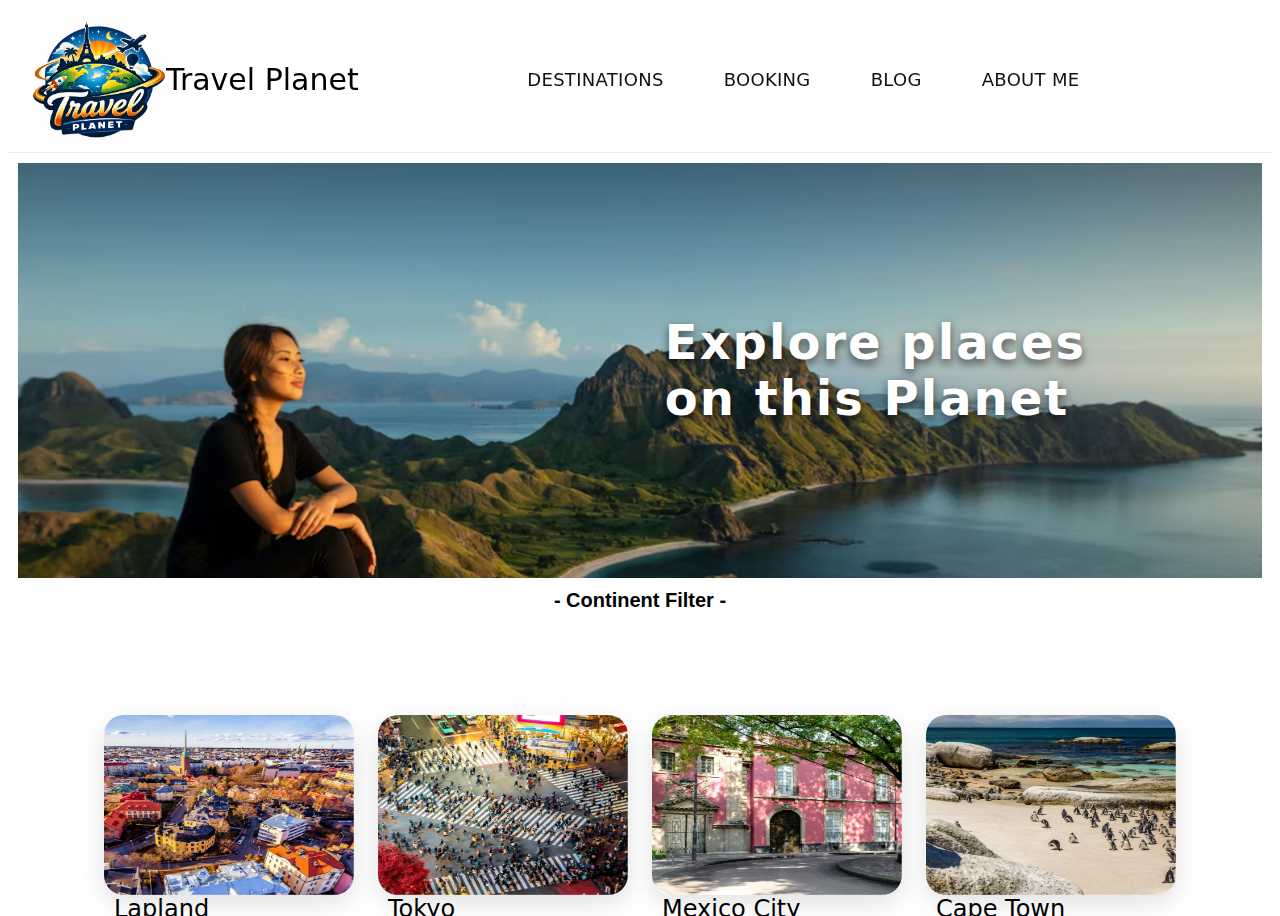
<file: place/index.html>
<!DOCTYPE html>
<html lang="en">

<head>
    <meta charset="UTF-8">
    <meta name="viewport" content="width=device-width, initial-scale=1.0">
    <title>Travel Planet</title>

    <link rel="stylesheet" href="/css/layout.css">
    <link rel="stylesheet" href="/place/index.css">

    <link rel="preconnect" href="https://fonts.googleapis.com">
    <link rel="preconnect" href="https://fonts.gstatic.com" crossorigin>
    <link
        href="https://fonts.googleapis.com/css2?family=Fugaz+One&family=Lugrasimo&family=Parisienne&family=Permanent+Marker&display=swap"
        rel="stylesheet">

</head>

<body class="layout">

    <div id="header"></div>
    <div id="nav"></div>

    <main>
        <section id="place-header">
        </section>
        <section id="place-bar">
        </section>
        <section id="place-carousel">
        </section>
        <section id="place-content">
        </section>
        <section id="place-video">
        </section>
    </main>


    <div id="footer"></div>

</body>

<script src="/js/layout.js"></script>
<script src="/place/index.js"></script>

</html>
</file>
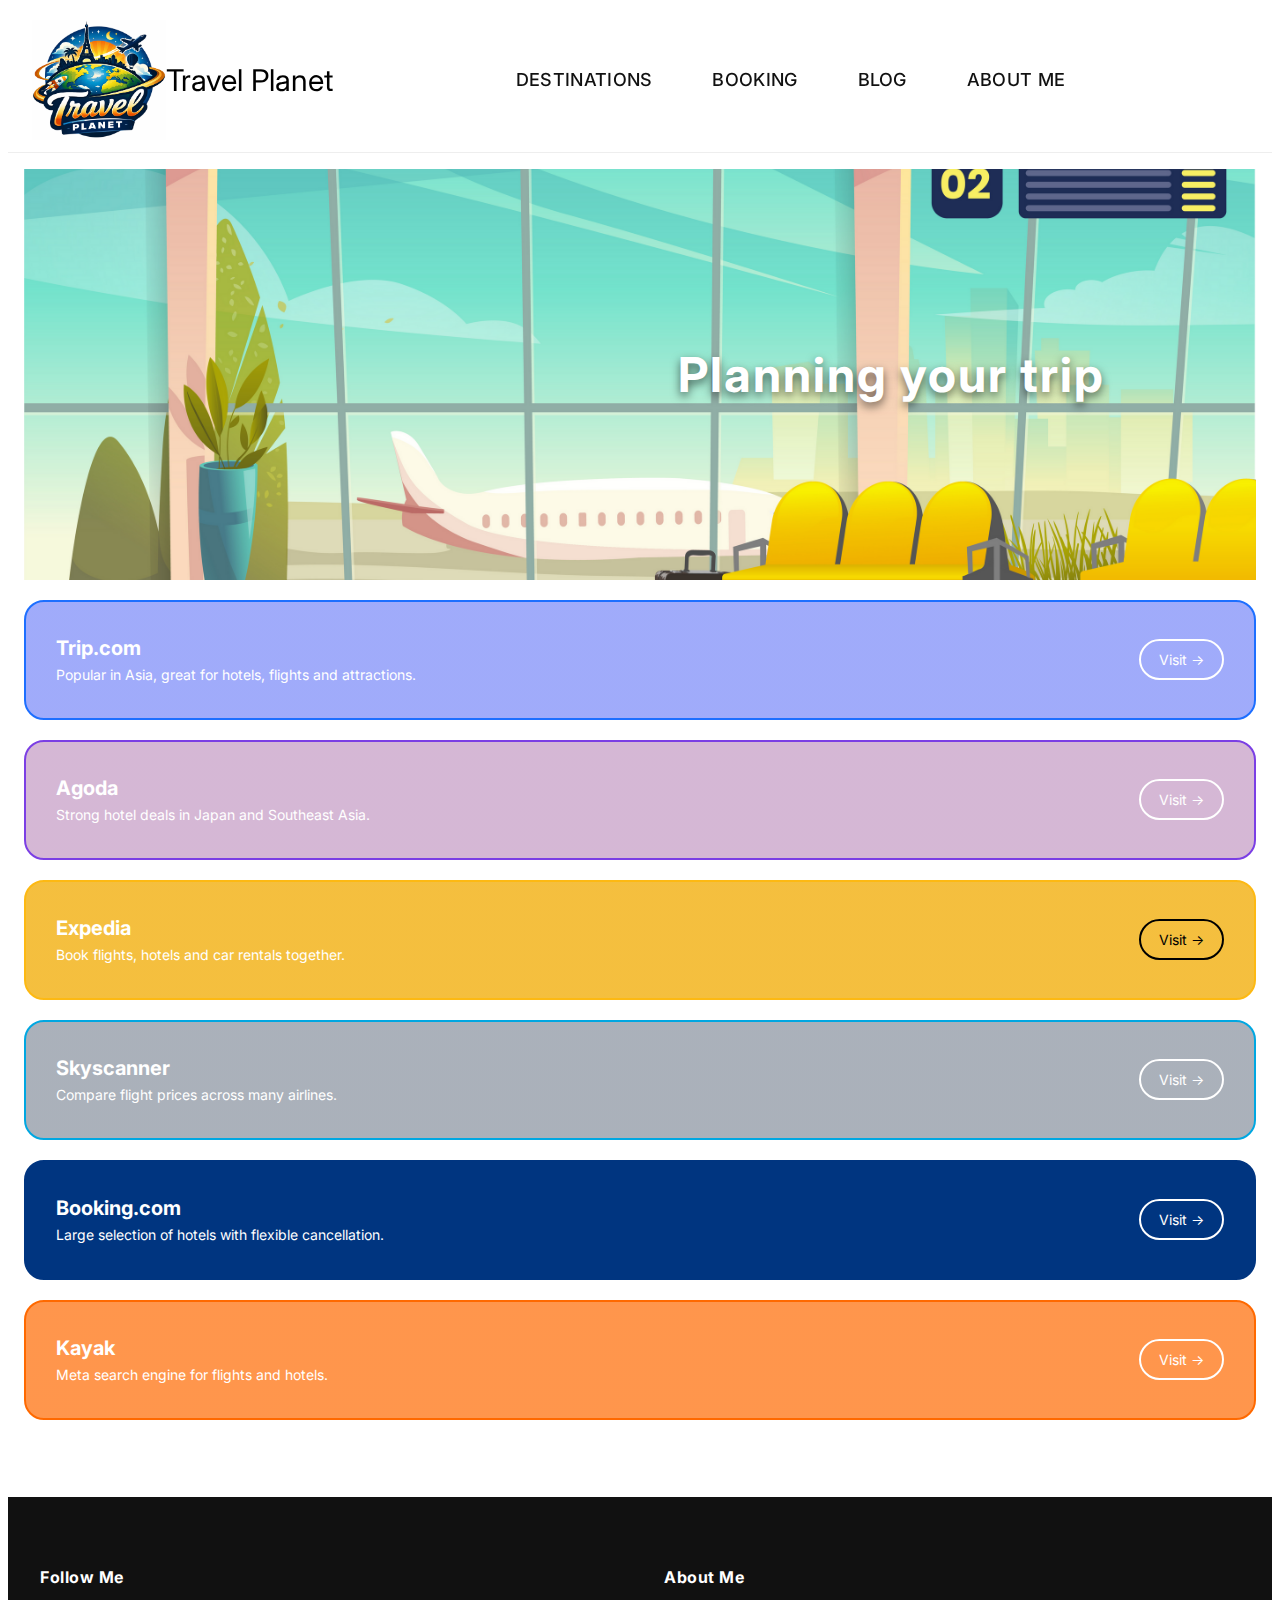
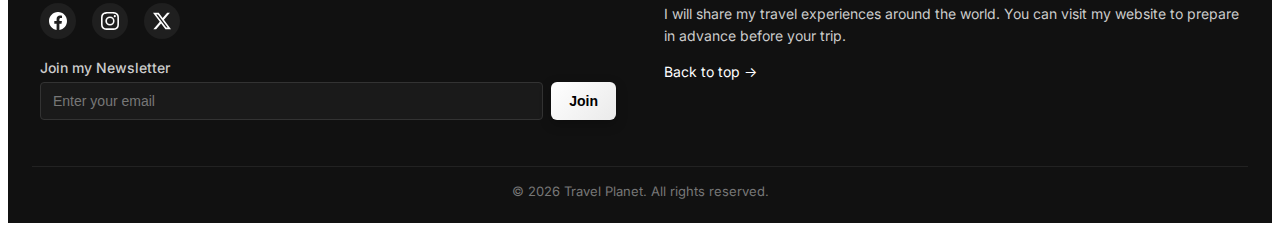
<file: book.html>
<!DOCTYPE html>
<html lang="en">

<head>
    <meta charset="UTF-8">
    <meta name="viewport" content="width=device-width, initial-scale=1.0">
    <title>Travel Planet | Booking</title>

    <link rel="stylesheet" href="/css/layout.css">
    <link rel="stylesheet" href="/css/book.css">

    <link rel="preconnect" href="https://fonts.googleapis.com">
    <link rel="preconnect" href="https://fonts.gstatic.com" crossorigin>
    <link href="https://fonts.googleapis.com/css2?family=Inter:wght@300;400;600&display=swap" rel="stylesheet">

</head>

<body class="layout">

    <div id="header"></div>
    <div id="nav"></div>

    <main>
        <div class="banner">
            <img id="banner-image" src="/src/images/banner/banner-book.png" alt="banner-image" />
            <div class="banner-text">
                Planning your trip
            </div>
        </div>
        <section class="booking-website-list">
            <div class="booking-website trip">
                <div class="booking-info">
                    <h3>Trip.com</h3>
                    <p>Popular in Asia, great for hotels, flights and attractions.</p>
                </div>
                <a class="booking-link" href="https://www.trip.com/" target="_blank" rel="noopener">
                    Visit →
                </a>
            </div>

            <div class="booking-website agoda">
                <div class="booking-info">
                    <h3>Agoda</h3>
                    <p>Strong hotel deals in Japan and Southeast Asia.</p>
                </div>
                <a class="booking-link" href="https://www.agoda.com/" target="_blank" rel="noopener">
                    Visit →
                </a>
            </div>

            <div class="booking-website expedia">
                <div class="booking-info">
                    <h3>Expedia</h3>
                    <p>Book flights, hotels and car rentals together.</p>
                </div>
                <a class="booking-link" href="https://www.expedia.com/" target="_blank" rel="noopener">
                    Visit →
                </a>
            </div>

            <div class="booking-website skyscanner">
                <div class="booking-info">
                    <h3>Skyscanner</h3>
                    <p>Compare flight prices across many airlines.</p>
                </div>
                <a class="booking-link" href="https://www.skyscanner.com/" target="_blank" rel="noopener">
                    Visit →
                </a>
            </div>

            <div class="booking-website booking">
                <div class="booking-info">
                    <h3>Booking.com</h3>
                    <p>Large selection of hotels with flexible cancellation.</p>
                </div>
                <a class="booking-link" href="https://www.booking.com/" target="_blank" rel="noopener">
                    Visit →
                </a>
            </div>

            <div class="booking-website kayak">
                <div class="booking-info">
                    <h3>Kayak</h3>
                    <p>Meta search engine for flights and hotels.</p>
                </div>
                <a class="booking-link" href="https://www.kayak.com/" target="_blank" rel="noopener">
                    Visit →
                </a>
            </div>
        </section>
    </main>

    <div id="footer"></div>

</body>

<script src="/js/layout.js"></script>

</html>
</file>
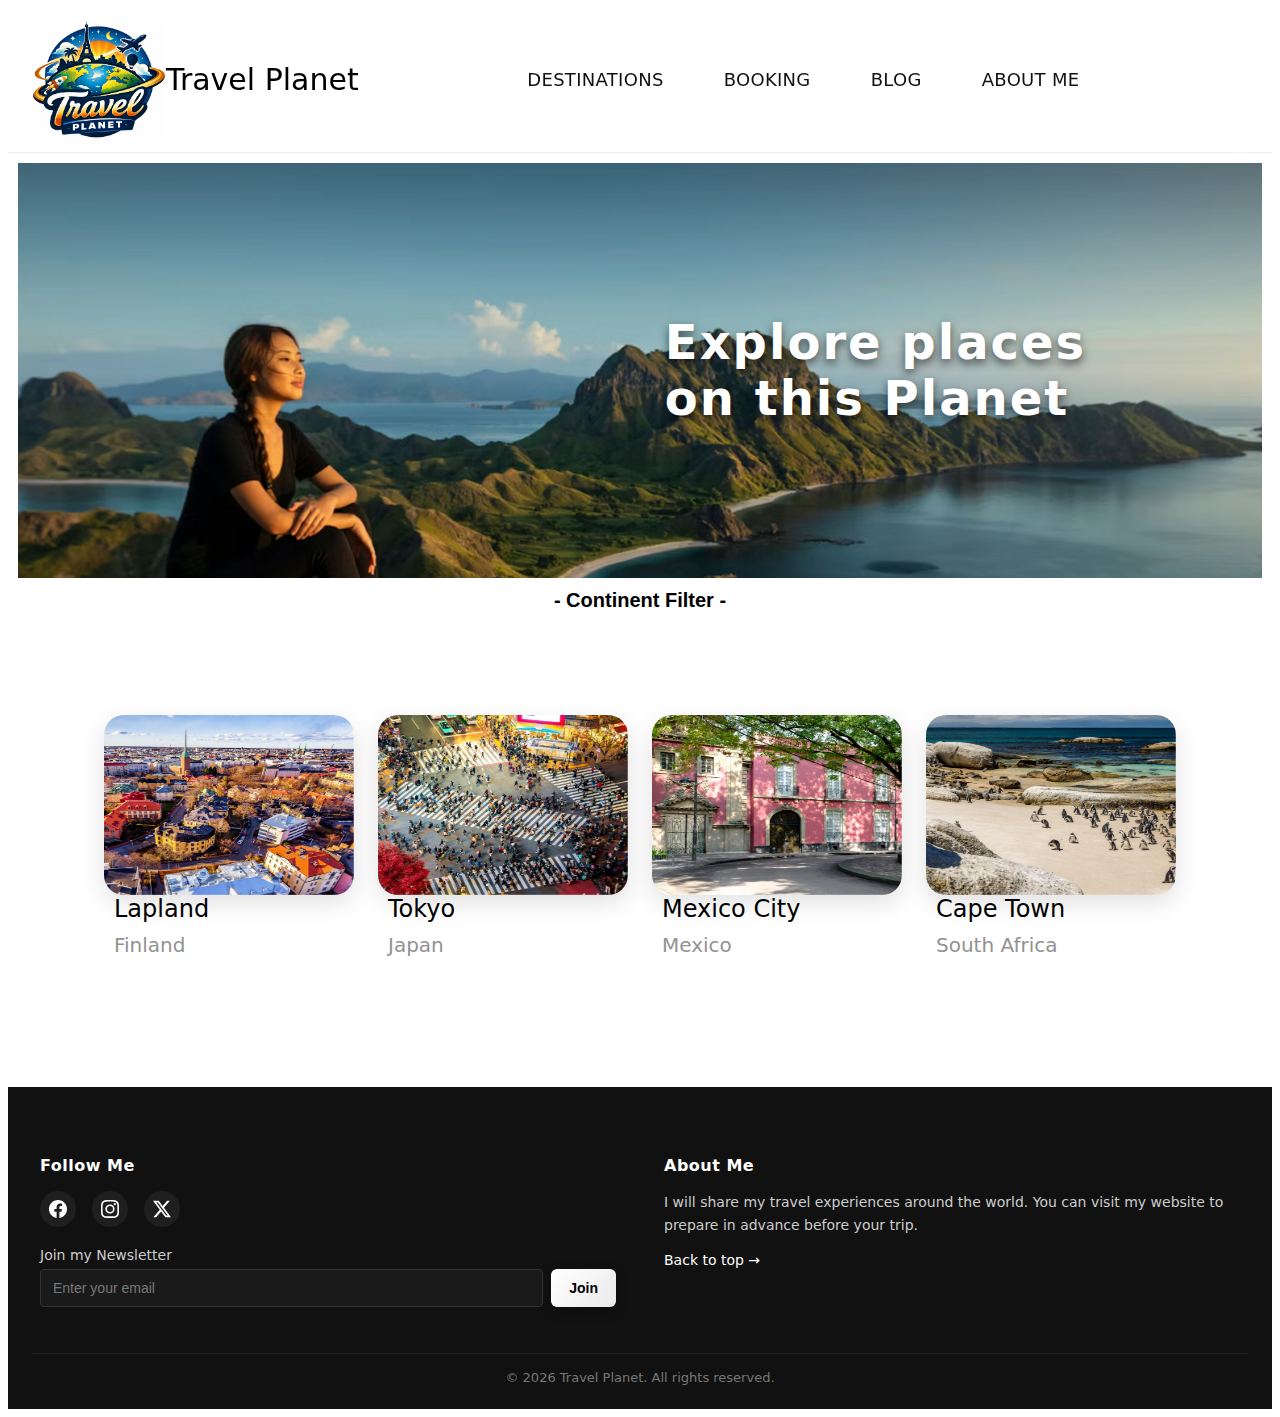
<file: place.html>
<!DOCTYPE html>
<html lang="en">

<head>
    <meta charset="UTF-8">
    <meta name="viewport" content="width=device-width, initial-scale=1.0">
    <title>Travel Planet | Places</title>

    <link rel="stylesheet" href="/css/layout.css">

    <link rel="preconnect" href="https://fonts.googleapis.com">
    <link rel="preconnect" href="https://fonts.gstatic.com" crossorigin>
    <link href="https://fonts.googleapis.com/css2?family=Fugaz+One&family=Lugrasimo&family=Parisienne&display=swap"
        rel="stylesheet">
        
    <link rel="stylesheet" href="/css/places.css">
    <link rel="stylesheet" href="/css/small-card.css">

</head>

<body class="layout">

    <div id="header"></div>
    <div id="nav"></div>

    <main>
        <div class="banner">
            <img id="banner-image" src="/src/images/banner/banner-place.png" alt="banner-image" />
            <div class="banner-text">
                Explore places on this Planet
            </div>
        </div>
        <button id="filter-toggle" class="filter-toggle">
            - Continent Filter -
        </button>
        <section id="filter-group">
            <div class="filter">
                <ul>
                    <li>
                        <label>
                            <input type="checkbox" name="continent" value="asia">
                            Asia
                        </label>
                    </li>
                    <li>
                        <label>
                            <input type="checkbox" name="continent" value="africa">
                            Africa
                        </label>
                    </li>
                    <li>
                        <label>
                            <input type="checkbox" name="continent" value="north-america">
                            North America
                        </label>
                    </li>
                    <li>
                        <label>
                            <input type="checkbox" name="continent" value="south-america">
                            South America
                        </label>
                    </li>
                    <li>
                        <label>
                            <input type="checkbox" name="continent" value="europe">
                            Europe
                        </label>
                    </li>
                    <li>
                        <label>
                            <input type="checkbox" name="continent" value="oceania">
                            Oceania
                        </label>
                    </li>
                    <li>
                        <label>
                            <input type="checkbox" name="continent" value="antarctica">
                            Antarctica
                        </label>
                    </li>
                </ul>
            </div>
        </section>

        <section>
            <div class="card-list">
                <!-- <a class="card">
                        <div class="image-container">
                            <img id="card-image" src="/" alt="card-image" />
                        </div>
                        <span>Country</span>
                        <span>Location</span>
                </a>
                <a class="card">
                        <div class="image-container">
                            <img id="card-image" src="/" alt="card-image" />
                        </div>
                        <span>Country</span>
                        <span>Location</span>
                </a> -->
            </div>
            </div>
        </section>
    </main>

    <div id="footer"></div>
    <script src="/js/layout.js"></script>
    <script src="/js/place.js"></script>
</body>



</html>
</file>
<file: css/layout.css>
body {
    min-height: 100vh;
    display: flex;
    flex-direction: column;


    font-family: 'Inter', 'Noto Sans TC',
        system-ui, -apple-system, BlinkMacSystemFont, sans-serif;
}

main {
    margin: 16px;
    flex: 1;
}

main section {
    margin-bottom: 5%;
}

header {
    display: flex;
    align-items: center;
    justify-content: space-between;
    padding: 12px 24px;
    background: rgba(255, 255, 255, 0.9);
    backdrop-filter: blur(8px);
    border-bottom: 1px solid #eee;
    position: sticky;
    top: 0;
    z-index: 100;
}

#logo-image-container {
    display: flex;
    flex-direction: row;
    align-items: center;
    text-decoration: none;
    color: inherit;
}

#logo-image-container p {
    font-size: 30px;

}

#logo-image-container img {
    max-height: 120px;
}

nav {
    margin: 0;
    flex: 1;
    display: flex;
    justify-content: center;
}

.main-navbar {
    display: flex;
    gap: 8px;
    list-style: none;
    padding: 0;
    margin: 0;
    font-size: 16px;
}

.main-navbar li {
    position: relative;
}

.main-navbar li a {
    text-decoration: none;
    color: #111;
    padding: 12px 26px;
    border-radius: 999px;
    font-weight: 500;
    font-size: 18px;
    letter-spacing: 0.3px;
    transition: background 0.2s ease, color 0.2s ease, transform 0.15s ease;
    display: inline-block;
    user-select: none;
}

.main-navbar li a:hover {
    background: #f2f2f2;
    transform: translateY(-1px);
}

.main-navbar li a:active {
    transform: translateY(0);
}

.main-navbar li a::after {
    content: "";
    position: absolute;
    left: 50%;
    bottom: 2px;
    width: 0;
    height: 2px;
    background: #000;
    transition: width 0.25s ease, left 0.25s ease;
}

.main-navbar li a:hover::after {
    width: 60%;
    left: 20%;
}


.site-footer {
    background: #111;
    color: #eee;
    padding: 48px 24px 24px;
    font-size: 14px;
}

.footer-container {
    max-width: 1200px;
    margin: 0 auto;
    display: flex;
    gap: 48px;
    justify-content: space-between;
    flex-wrap: wrap;
}

.footer-section {
    min-width: 260px;
    flex: 1;
}

.footer-section h4 {
    font-size: 16px;
    margin-bottom: 16px;
    color: #fff;
    letter-spacing: 0.5px;
}

.social-media {
    display: flex;
    gap: 16px;
    margin-bottom: 20px;
}

.social-media a {
    width: 36px;
    height: 36px;
    display: flex;
    align-items: center;
    justify-content: center;
    border-radius: 50%;
    background: #1f1f1f;
    transition: transform 0.2s ease, background 0.2s ease;
}

.social-media a:hover {
    background: #fff;
    transform: translateY(-3px);
}

.social-media img {
    width: 18px;
    height: 18px;
    filter: invert(1);
}

.social-media a:hover img {
    filter: invert(0);
}

.footer-info p {
    margin: 6px 0;
    color: #ccc;
}

.about-text {
    color: #ccc;
    line-height: 1.6;
    margin-bottom: 16px;
}

.footer-link {
    color: #fff;
    text-decoration: none;
    border-bottom: 1px solid transparent;
    transition: border-color 0.2s;
}

.footer-link:hover {
    border-color: #fff;
}

.footer-bottom {
    text-align: center;
    margin-top: 40px;
    padding-top: 16px;
    border-top: 1px solid #222;
    color: #777;
    font-size: 13px;
}

@media (max-width: 768px) {
    .footer-container {
        flex-direction: column;
        gap: 32px;
    }
}

.newsletter-title {
    margin-bottom: 8px;
    font-weight: 500;
    color: #fff;
}

.newsletter-box {
    display: flex;
    gap: 8px;
    margin-bottom: 6px;
}

.newsletter-box input {
    flex: 1;
    padding: 10px 12px;
    border-radius: 4px;
    border: 1px solid #333;
    background: #1a1a1a;
    color: #fff;
    font-size: 14px;
}

.newsletter-box input::placeholder {
    color: #777;
}

.newsletter-box input:focus {
    outline: none;
    border-color: #fff;
}

.newsletter-box button {
    padding: 10px 16px;
    border: none;
    border-radius: 4px;
    background: #fff;
    color: #000;
    font-weight: 500;
    cursor: pointer;
    transition: opacity 0.2s ease;
}

.newsletter-box button:hover {
    opacity: 0.85;
}

.newsletter-msg {
    font-size: 13px;
    color: #8fda8f;
}

#newsletter-btn {
    padding: 10px 18px;
    border-radius: 6px;
    border: none;
    background: linear-gradient(135deg, #ffffff, #eaeaea);
    color: #000;
    font-weight: 600;
    font-size: 14px;
    cursor: pointer;
    box-shadow: 0 4px 12px rgba(0, 0, 0, 0.25);
    transition: transform 0.15s ease, box-shadow 0.15s ease, opacity 0.15s ease;
}

#newsletter-btn:hover {
    transform: translateY(-2px);
    box-shadow: 0 6px 16px rgba(0, 0, 0, 0.35);
}

#newsletter-btn:active {
    transform: translateY(0);
    box-shadow: 0 3px 8px rgba(0, 0, 0, 0.25);
}

#newsletter-btn:disabled {
    opacity: 0.5;
    cursor: not-allowed;
    box-shadow: none;
}

.nav-toggle {
    display: none;
    background: none;
    border: 2px solid #000;
    padding: 8px 14px;
    border-radius: 8px;
    font-size: 14px;
    cursor: pointer;
}

@media (max-width: 768px) {

    header {
        position: relative;
    }

    .nav-toggle {
        display: inline-block;
        margin-left: auto;
        margin-right: 8px;
    }

    .main-navbar {
        display: none;
        position: absolute;
        top: 100%;
        left: 0;
        width: 100%;
        flex-direction: column;
        background: #fff;
        border-top: 1px solid #eee;
        box-shadow: 0 12px 30px rgba(0, 0, 0, 0.12);
        padding: 12px 0;
    }

    .main-navbar.active {
        display: flex;
    }

    .main-navbar li {
        padding: 0;
        border-bottom: 2px solid transparent;
    }

    .main-navbar li a {
        padding: 16px 28px;
        border-radius: 0;
        font-size: 17px;
    }
}
</file>
<file: place/index.css>
main {
    display: flex;
    flex-direction: column;
}

.place-header {
    display: flex;
    flex-direction: row;
    flex-wrap: wrap;
}

.place-header div {
    flex: 1 1 50%;
    min-width: 360px;
}

.place-title {
    display: flex;
    flex-direction: column;
    justify-content: center;
    align-items: center;
    text-align: center;
    background-color: rgb(32, 37, 40);
    gap: 60px;
}

.place-title span {
    display: inline-block;
    font-weight: 600;
    line-height: 1.4;
    margin: 30px;
}

.place-location {
    font-size: 68px;
    background-color: rgb(246, 208, 77);
    padding: 10px 88px 10px 88px;
    transform: rotate(-4deg);
}

.place-summary {
    font-size: 34px;
    color: white;
}

.place-cover {
    width: 100%;
    height: 100%;
    object-fit: cover;
}

.place-cover-wrapper {
    aspect-ratio: 3 / 2;
    max-height: 720px;
    overflow: hidden;
}

#place-bar {
    position: sticky;
    top: 0;
    z-index: 1000;
    background: white;
    width: 100.6%;
    border-bottom: 1px solid gray;
}

.place-bar {
    display: flex;
    justify-content: space-evenly;
    align-items: center;
}

.place-bar a {
    border: 2px solid blue;
    border-radius: 20px;
    padding: 10px;
    cursor: pointer;
    text-decoration: none;
    margin: 5px;
}

.place-bar a:hover {
    color: white;
    background-color: blue;
}

.place-bar span {
    display: inline-block;
    font-weight: 600;
    line-height: 1.4;
    font-size: 24px;
}

.carousel {
    width: 100%;
    max-width: 1400px;
    margin: auto;
}

.carousel-viewport {
    overflow: hidden;
    width: 100%;
}

.carousel-track {
    display: flex;
    gap: 28px;
    transition: transform 0.4s ease;
}

.slide {
    flex: 0 0 auto;
    width: min(900px, 100%);
    aspect-ratio: 3 / 2;
    height: auto;
    object-fit: cover;
    border-radius: 12px;
}

.controls {
    display: flex;
    justify-content: space-between;
    margin-top: 2px;
}

.controls button {
    border: none;
    font-size: 18px;
    cursor: pointer;
    background: none;
}

.controls button:hover {
    border-bottom: 1px solid black;
}

#place-content {
    display: flex;
    flex-direction: row;
    gap: 40px;
    position: relative;
}

#place-content>div {
    flex: 1 1 0;
}

.place-side {
    width: 100%;
}

.place-side-img {
    position: sticky;
    top: 70px;
    width: 100%;
    height: auto;
    display: block;
    object-fit: cover;
}

#place-video {
    width: 100%;
}


.place-video {
    width: 100%;
}

.video-wrapper {
    width: 100%;
    aspect-ratio: 16 / 9;
    position: relative;
}

.video-wrapper iframe {
    position: absolute;
    inset: 0;
    width: 100%;
    height: 100%;
}

.overview {
    font-size: 40px;

    font-family: "Permanent Marker", cursive;
    font-weight: 400;
    font-style: normal;
}

.highlights {
    font-size: 40px;
    margin-bottom: 20px;

    font-family: "Permanent Marker", cursive;
    font-weight: 400;
    font-style: normal;
}

.highlight-item span {
    font-size: 34px;
}
</file>
<file: css/book.css>
.banner {
    position: relative;
    width: 100%;
    aspect-ratio: 3 / 1;
    overflow: hidden;
    margin-bottom: 20px;
}

.banner img {
    width: 100%;
    height: 100%;
    object-fit: cover;
}

.banner-text {
    position: absolute;
    top: 50%;
    left: 60%;
    transform: translate(-20%, -50%);

    color: white;
    font-size: clamp(24px, 5vw, 48px);
    font-weight: bold;
    letter-spacing: 2px;

    text-shadow: 0 4px 10px rgba(0, 0, 0, 0.6);
    pointer-events: none;
}

.booking-website-list {
    display: flex;
    flex-direction: column;
    gap: 20px;
}

.booking-website {
    display: flex;
    justify-content: space-between;
    align-items: center;
    min-height: 120px;
    width: 100%;
    box-sizing: border-box;
    padding: 20px 30px;

    background-color: #fff;
    border: 2px solid #ddd;
    border-radius: 20px;

    background-position: center;
    background-repeat: no-repeat;

    transition: transform 0.2s ease, box-shadow 0.2s ease;
}

.booking-website:hover {
    transform: translateY(-3px);
    box-shadow: 0 10px 30px rgba(0,0,0,0.08);
}

.booking-info h3 {
    margin: 0 0 6px;
    font-size: 20px;
}

.booking-info p {
    margin: 0;
    font-size: 14px;
}

/* =========================
   Default button
   ========================= */
.booking-link {
    text-decoration: none;
    padding: 10px 18px;
    border-radius: 999px;
    font-size: 14px;
    white-space: nowrap;
    transition: background 0.2s ease, color 0.2s ease, transform 0.2s ease;
}

.booking-website.trip,
.booking-website.agoda,
.booking-website.expedia,
.booking-website.skyscanner,
.booking-website.booking,
.booking-website.kayak {
    background-size: cover;
}

.booking-website.trip .booking-info,
.booking-website.agoda .booking-info,
.booking-website.expedia .booking-info,
.booking-website.skyscanner .booking-info,
.booking-website.booking .booking-info,
.booking-website.kayak .booking-info {
    color: #fff;
}

.booking-website.trip .booking-link,
.booking-website.agoda .booking-link,
.booking-website.expedia .booking-link,
.booking-website.skyscanner .booking-link,
.booking-website.booking .booking-link,
.booking-website.kayak .booking-link {
    background: transparent;
    color: #fff;
    border: 2px solid #fff;
}

.booking-website.trip {
    border-color: #1d6fff;
    background-image:
        linear-gradient(rgba(44,69,245,0.45), rgba(44,69,245,0.45)),
        url("https://dimg04.tripcdn.com/images/05E0u12000p99sqmh50A3.png");
}

.booking-website.agoda {
    border-color: #7b3fe4;
    background-image:
        linear-gradient(rgba(150,76,150,0.4), rgba(150,76,150,0.4)),
        url("https://cdn6.agoda.net/images/MVC/default/background_image/illustrations/bg-agoda-homepage.png");
}

.booking-website.expedia {
    border-color: #fdb913;
    background-color: #fdb913;
    background-size: contain;
    background-image:
        linear-gradient(rgba(243,192,70,0.85), rgba(243,192,70,0.85)),
        url("https://play-lh.googleusercontent.com/C1LCYinwKsGIHkAx_NlXRr4SuwCq7CkdtqcOVtHWpoPbGM3NbG1IJf2rmu-pN9sjnfg");
}

.booking-website.expedia .booking-link {
    color: #000;
    border-color: #000;
}

.booking-website.skyscanner {
    border-color: #00a7e1;
    background-image:
        linear-gradient(rgba(12,31,58,0.35), rgba(12,31,58,0.35)),
        url("https://content.skyscnr.com/m/677a63fbbb2cfe44/original/Desktop-Image-Only.jpg?imbypass=true");
}

.booking-website.booking {
    border-color: #003580;
    background-color: #003580;
    background-size: contain;
    background-image:
        linear-gradient(rgba(0,53,128,0.8), rgba(0,53,128,0.8)),
        url("https://www.smoobu.com/wp-content/uploads/2025/02/6-booking-com-travel-trends-2024-smoobu_bp_c01_en_3000x2000_20231213.png");
}

/* =========================
   Kayak
   ========================= */
.booking-website.kayak {
    border-color: #ff6900;
    background-image:
        linear-gradient(rgba(255,105,0,0.7), rgba(255,105,0,0.7)),
        url("https://content.r9cdn.net/res/images/horizon/ui/trips-packages/shared/kayak-trips.png?v=049e7c43e1e3628c494286333ae9b950af72343b&cluster=5");
}

@media (max-width: 768px) {
    .booking-website {
        flex-direction: column;
        align-items: flex-start;
        gap: 14px;
        width: 100%;
        padding: 18px;
        border-radius: 18px;
    }

    .booking-link {
        align-self: flex-end;
        margin-top: 6px;
    }
}
</file>
<file: css/places.css>
main {
    display: flex;
    flex-direction: column;
    gap: 10px;
    margin: 10px;
}

#filter-toggle {
    align-self: center;
    background: none;
    border: none;
    font-size: 20px;
    font-weight: 600;
    cursor: pointer;
    user-select: none;
    margin-bottom: 10px;
}

#filter-group {
    display: flex;
    justify-content: center;
    align-items: flex-start;
    gap: 12px;

    overflow: hidden;
    max-height: 2000px;
    opacity: 1;

    transition:
        max-height 0.4s ease,
        opacity 0.3s ease;
}

#filter-group.collapsed {
    max-height: 0;
    opacity: 0;
    padding-top: 0;
    padding-bottom: 0;
}

.filter {
    display: flex;
    flex-direction: column;
    gap: 10px;
    padding: 30px;
    align-items: flex-start;
    justify-content: flex-start;
    border: 2px solid rgb(159, 159, 159);
    border-radius: 10px;
}

.filter h2 {
    align-self: center;
    text-align: center;
    font-size: 24px;
    margin: 1px;
}

.filter ul {
    list-style: none;
    padding: 0;
    margin: 0 auto;
    display: grid;
    grid-template-columns: repeat(2, minmax(140px, 1fr));
    gap: 10px 24px;
}

.filter ul li {
    margin-top: 8px;
}

.price-inputs {
    margin: auto auto;
    width: fit-content;
}

.filter input[type="checkbox"] {
    accent-color: #000000;
}

.filter select {
    width: 100%;
    padding: 8px 12px;
    font-size: 14px;
    border-radius: 8px;
    border: 1px solid #ccc;
    background-color: #fff;
    cursor: pointer;
}

.filter select:hover {
    border-color: #009dff;
}

.filter select:focus {
    outline: none;
    border-color: #009dff;
    box-shadow: 0 0 0 2px rgba(0, 157, 255, 0.2);
}

.banner {
    position: relative;
    width: 100%;
    aspect-ratio: 3 / 1;
    overflow: hidden;
}

.banner img {
    width: 100%;
    height: 100%;
    object-fit: cover;
}

.banner-text {
    position: absolute;
    top: 50%;
    left: 60%;
    transform: translate(-20%, -50%);

    color: white;
    font-size: clamp(24px, 5vw, 48px);
    font-weight: bold;
    letter-spacing: 2px;

    text-shadow: 0 4px 10px rgba(0, 0, 0, 0.6);
    pointer-events: none;
}
</file>
<file: css/small-card.css>
.card-list {
  width: 100%;
  height: 100%;
  display: grid;
  grid-template-columns: repeat(auto-fill, minmax(250px, 250px));
  gap: 24px;
  margin-top: 10px;
  justify-content: center;
}

.card {
  height: 300px;
  display: flex;
  flex-direction: column;
  align-items: start;

  text-decoration: none;
  color: inherit;
  border-radius: 20px;
}

.card:hover {
  box-shadow: 0 16px 40px rgba(0, 0, 0, 0.18);
}

.card span {
  margin-left: 10px;
  margin-bottom: 10px;
}

.country {
  font-size: 20px;
  color: rgb(146, 146, 146);
}

.location {
  font-size: 24px;
}

.image-container {
  width: 100%;
  height: 180px;

  flex: 0 0 auto;
  overflow: hidden;
  box-shadow: 0 8px 24px rgb(0, 0, 0, 0.12);

  border-radius: 20px;
}

.image-container img {
  width: 100%;
  height: 100%;
  overflow: hidden;
}

.location,
.country {
  flex-shrink: 0;
}
</file>
